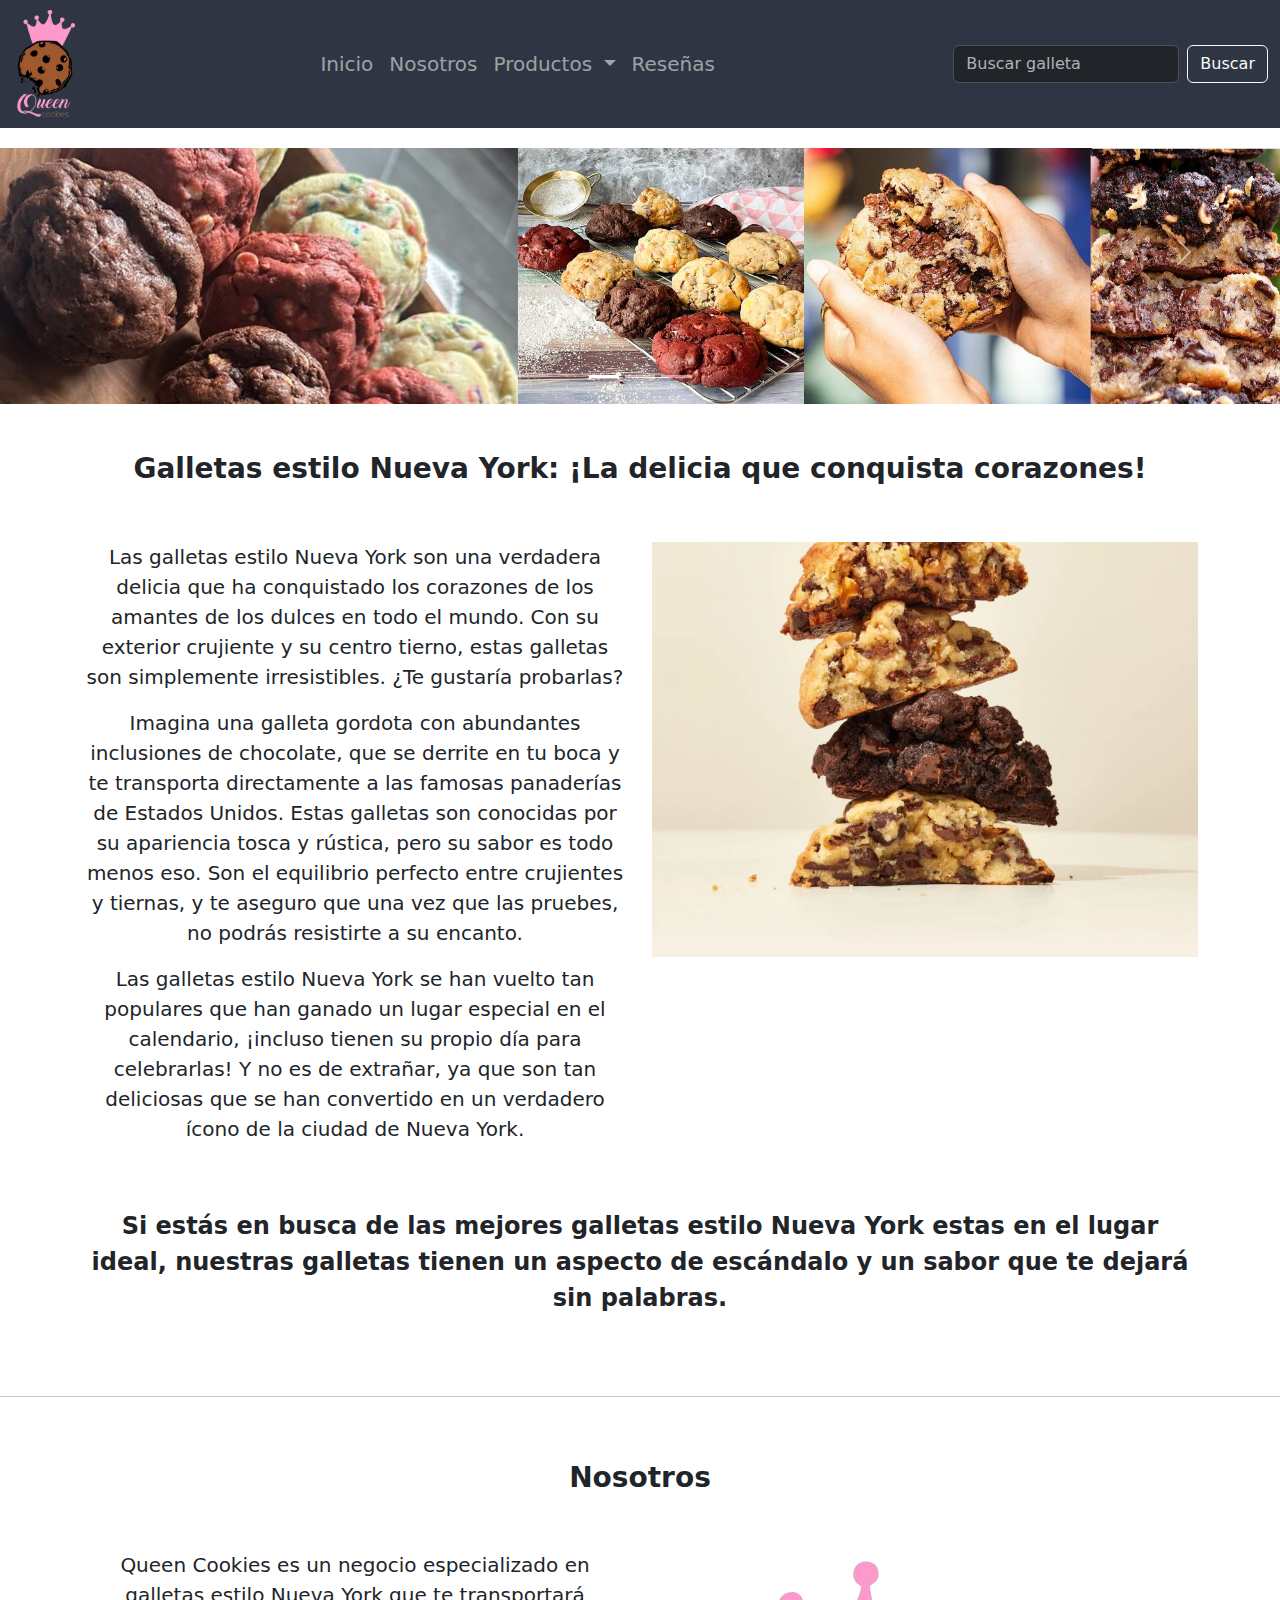
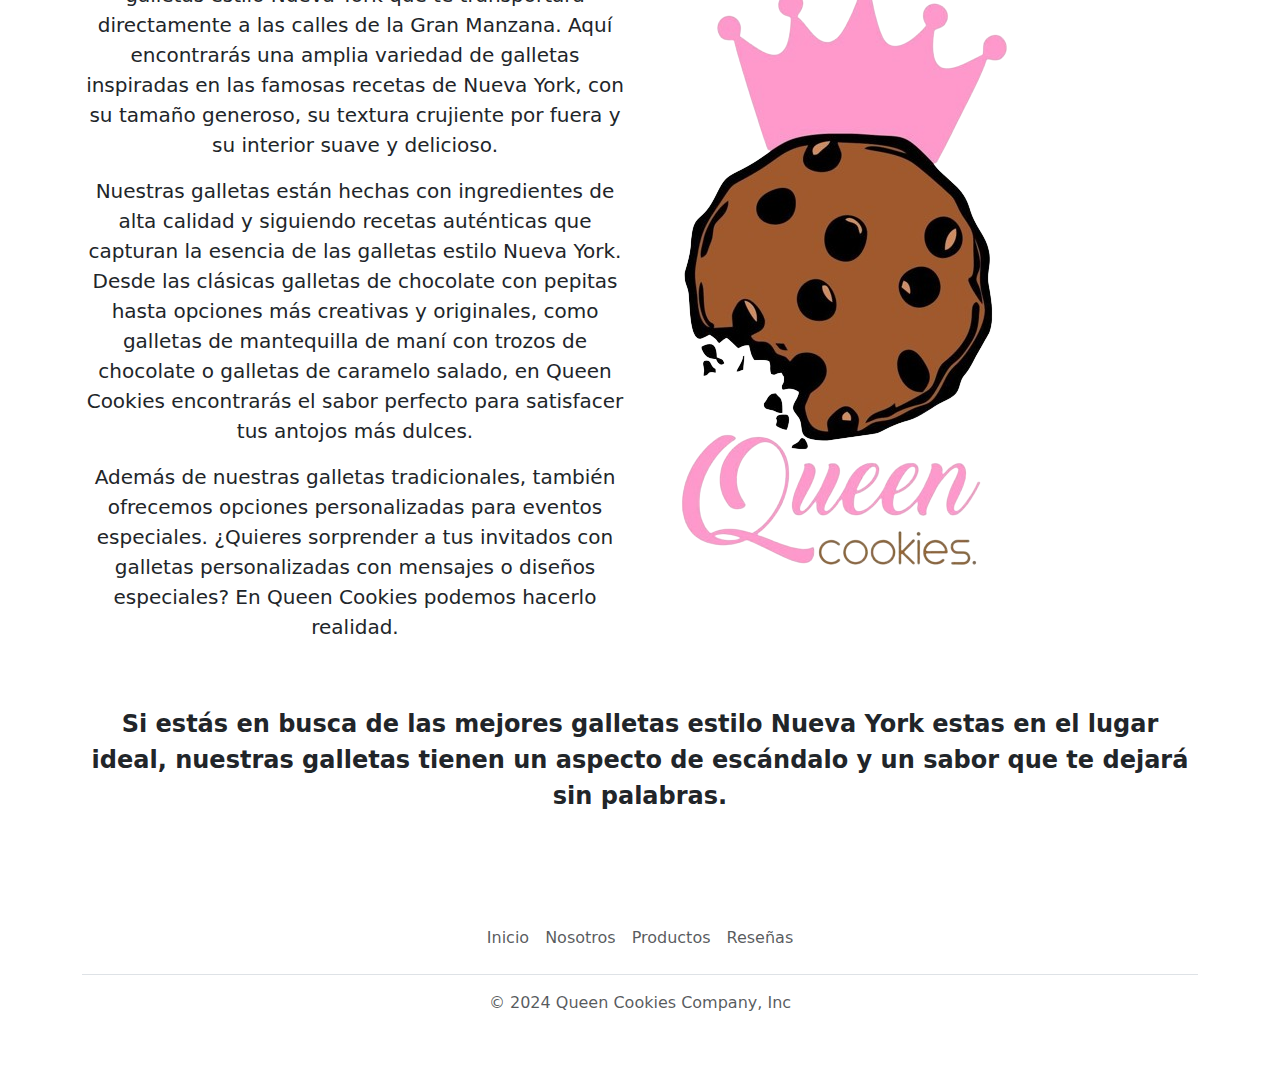
<file: index.html>
<!DOCTYPE html>
<html lang="es">
<head>
    <meta charset="UTF-8">
    <meta name="viewport" content="width=device-width, initial-scale=1.0">
    <title>Proyecto Cookies</title>
    <link rel="stylesheet" href="vendoor/bootstrap/css/bootstrap.min.css">
    <link rel="stylesheet" href="vendoor/boxicons/css/boxicons.min.css">
    <link rel="stylesheet" href="css/style.css">
</head>

<body>
    <header class="bg-fondo" >
        <nav class="navbar navbar-expand-lg bg-menu py-2 fixed-top" data-bs-theme="dark">
            <div class="container-fluid"
              <a class="navbar-brand mx-3" href="#"><img src="img/logo.png" alt="logo cookies" width="70"></a>
              <button class="navbar-toggler" type="button" data-bs-toggle="collapse" data-bs-target="#navbarSupportedContent" aria-controls="navbarSupportedContent" aria-expanded="false" aria-label="Toggle navigation">
                <span class="navbar-toggler-icon"></span>
              </button>
              <div class="collapse navbar-collapse fs-5" id="navbarSupportedContent">
                <ul class="navbar-nav mx-auto mb-2 mb-lg-0">
                  <li class="nav-item">
                    <a class="nav-link" aria-current="page" href="index.html">Inicio</a>
                  </li>
                  <li class="nav-item">
                    <a class="nav-link" href="#nosotros">Nosotros</a>
                  </li>
                  <li class="nav-item dropdown">
                    <a class="nav-link dropdown-toggle" href="#productos" role="button" data-bs-toggle="dropdown" aria-expanded="false">
                      Productos
                    </a>
                    <ul class="dropdown-menu">
                      <li><a class="dropdown-item" href="galletas.html">Galletas</a></li>
                      <li><a class="dropdown-item" href="#">Brownies</a></li>
                      <li><a class="dropdown-item" href="#">Tortas</a></li>                      
                      <li><a class="dropdown-item" href="#">Kits</a></li>
                      <li><hr class="dropdown-divider"></li>
                      <li><a class="dropdown-item" href="#">Mercancia</a></li>
                    </ul>
                  </li>
                  <li class="nav-item">
                    <a class="nav-link" aria-disabled="true" href="#resenas">Reseñas</a>
                  </li>
                </ul>
                <form class="d-flex" role="search">
                  <input class="form-control me-2" type="search" placeholder="Buscar galleta" aria-label="Search">
                  <button class="btn btn-outline-light" type="submit">Buscar</button>
                </form>
              </div>
            </div>
          </nav>

    </header>

    <main>
        <div id="carouselExampleIndicators" class="carousel slide pt-5">
            <div class="carousel-indicators">
              <button type="button" data-bs-target="#carouselExampleIndicators" data-bs-slide-to="0" class="active" aria-current="true" aria-label="Slide 1"></button>
              <button type="button" data-bs-target="#carouselExampleIndicators" data-bs-slide-to="1" aria-label="Slide 2"></button>
              <button type="button" data-bs-target="#carouselExampleIndicators" data-bs-slide-to="2" aria-label="Slide 3"></button>
            </div>
            <div class="carousel-inner">
              <div class="carousel-item active">
                <img src="img/1.jpg" class="d-block w-100" alt="galletas ny style">
              </div>
              <div class="carousel-item">
                <img src="img/3.jpg" class="d-block w-100" alt="tortas">
              </div>
              <div class="carousel-item">
                <img src="img/5.jpg" class="d-block w-100" alt="brownies">
              </div>
            </div>
            <button class="carousel-control-prev" type="button" data-bs-target="#carouselExampleIndicators" data-bs-slide="prev">
              <span class="carousel-control-prev-icon" aria-hidden="true"></span>
              <span class="visually-hidden">Previous</span>
            </button>
            <button class="carousel-control-next" type="button" data-bs-target="#carouselExampleIndicators" data-bs-slide="next">
              <span class="carousel-control-next-icon" aria-hidden="true"></span>
              <span class="visually-hidden">Next</span>
            </button>
        </div>


        <section id="inicio">
            <h3 class="text-center py-5 fw-bold">
                Galletas estilo Nueva York: ¡La delicia que conquista corazones!
            </h3>
            <div class="container">
                <div class="row">
                    <div class="col-md-6">
                        <div class="text-center fs-5">
                            <p> Las galletas estilo Nueva York son una verdadera delicia que ha conquistado los corazones de los amantes de los dulces en todo el mundo. Con su exterior crujiente y su centro tierno, estas galletas son simplemente irresistibles. ¿Te gustaría probarlas?</p>
                            <p>Imagina una galleta gordota con abundantes inclusiones de chocolate, que se derrite en tu boca y te transporta directamente a las famosas panaderías de Estados Unidos. Estas galletas son conocidas por su apariencia tosca y rústica, pero su sabor es todo menos eso. Son el equilibrio perfecto entre crujientes y tiernas, y te aseguro que una vez que las pruebes, no podrás resistirte a su encanto.</p>
                            <p>Las galletas estilo Nueva York se han vuelto tan populares que han ganado un lugar especial en el calendario, ¡incluso tienen su propio día para celebrarlas! Y no es de extrañar, ya que son tan deliciosas que se han convertido en un verdadero ícono de la ciudad de Nueva York.</p>
                        </div>
                    </div>
                    <div class="col-md-6">
                        <img src="img/i1.webp" alt="cookies ny" class="img-fluid">
                    </div>
                    <div class="text-center fs-4 py-5 fw-bold">
                        <p> Si estás en busca de las mejores galletas estilo Nueva York estas en el lugar ideal, nuestras galletas tienen un aspecto de escándalo y un sabor que te dejará sin palabras.</p>
                    </div>
                </div>


            </div>

        </section>
        <hr>
        <section id="nosotros">
            <h3 class="text-center py-5 fw-bold">
                Nosotros
            </h3>
            <div class="container">
                <div class="row">
                    <div class="col-md-6">
                        <div class="text-center fs-5">
                            <p> Queen Cookies es un negocio especializado en galletas estilo Nueva York que te transportará directamente a las calles de la Gran Manzana. Aquí encontrarás una amplia variedad de galletas inspiradas en las famosas recetas de Nueva York, con su tamaño generoso, su textura crujiente por fuera y su interior suave y delicioso.</p>
                            <p>Nuestras galletas están hechas con ingredientes de alta calidad y siguiendo recetas auténticas que capturan la esencia de las galletas estilo Nueva York. Desde las clásicas galletas de chocolate con pepitas hasta opciones más creativas y originales, como galletas de mantequilla de maní con trozos de chocolate o galletas de caramelo salado, en Queen Cookies encontrarás el sabor perfecto para satisfacer tus antojos más dulces.</p>
                            <p>Además de nuestras galletas tradicionales, también ofrecemos opciones personalizadas para eventos especiales. ¿Quieres sorprender a tus invitados con galletas personalizadas con mensajes o diseños especiales? En Queen Cookies podemos hacerlo realidad.</p>
                        </div>
                    </div>
                    <div class="col-md-6">
                        <img src="img/logo.png" alt="cookies ny" class="img-fluid">
                    </div>
                    <div class="text-center fs-4 py-5 fw-bold">
                        <p> Si estás en busca de las mejores galletas estilo Nueva York estas en el lugar ideal, nuestras galletas tienen un aspecto de escándalo y un sabor que te dejará sin palabras.</p>
                    </div>
                </div>


            </div>






        </section>




    </main>

    <footer>
        <div class="container">
            <footer class="py-3 my-4">
              <ul class="nav justify-content-center border-bottom pb-3 mb-3">
                <li class="nav-item"><a href="#inicio" class="nav-link px-2 text-body-secondary">Inicio</a></li>
                <li class="nav-item"><a href="#nosotros" class="nav-link px-2 text-body-secondary">Nosotros</a></li>
                <li class="nav-item"><a href="#productos" class="nav-link px-2 text-body-secondary">Productos</a></li>
                <li class="nav-item"><a href="#resenas" class="nav-link px-2 text-body-secondary">Reseñas</a></li>
              </ul>
              <p class="text-center text-body-secondary">© 2024 Queen Cookies Company, Inc</p>
            </footer>
          </div>
    </footer>

</body>

<script src="vendoor/bootstrap/js/bootstrap.bundle.js"></script>

</html>
</file>
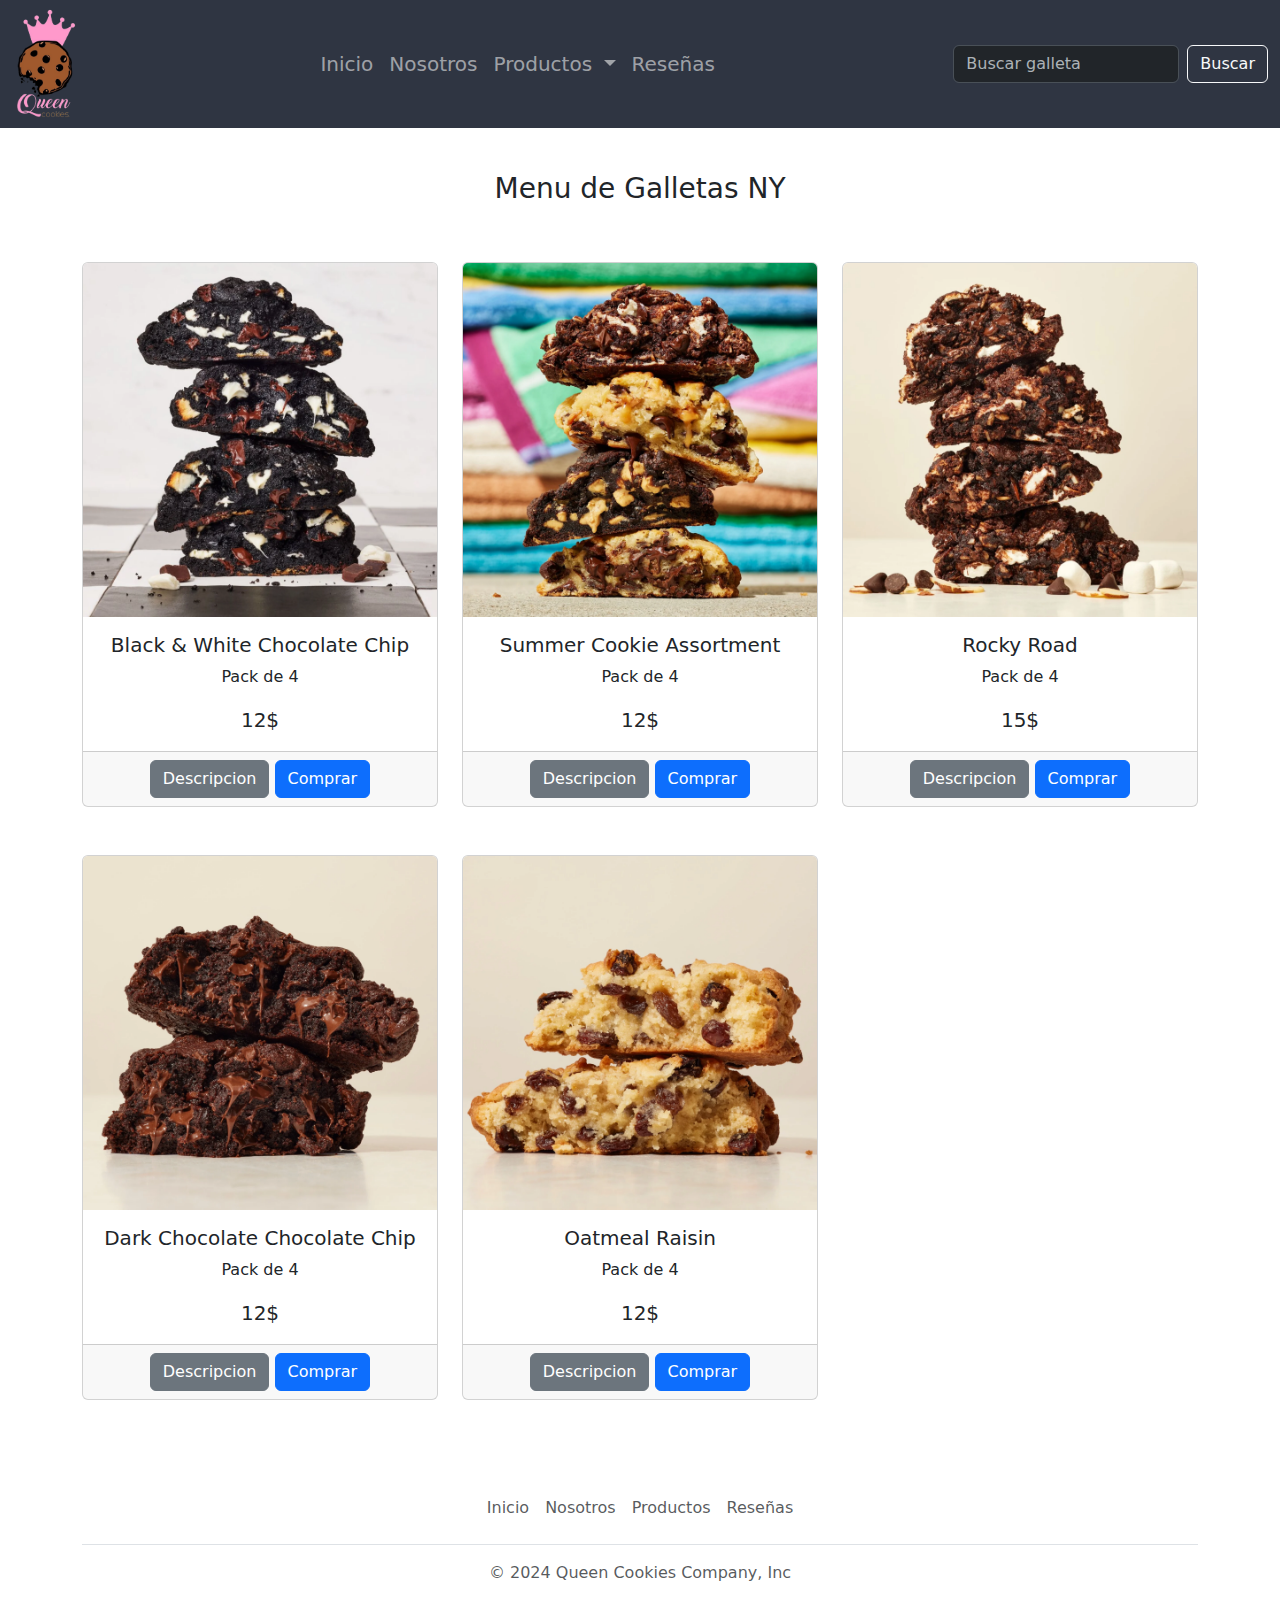
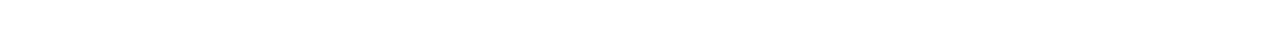
<file: galletas.html>
<!DOCTYPE html>
<html lang="es">

<head>
  <meta charset="UTF-8">
  <meta name="viewport" content="width=device-width, initial-scale=1.0">
  <title>Proyecto Cookies</title>
  <link rel="stylesheet" href="vendoor/bootstrap/css/bootstrap.min.css">
  <link rel="stylesheet" href="vendoor/boxicons/css/boxicons.min.css">
  <link rel="stylesheet" href="css/style.css">
</head>

<body>
  <header class="bg-fondo">
    <nav class="navbar navbar-expand-lg bg-menu py-2 fixed-top" data-bs-theme="dark">
      <div class="container-fluid" <a class="navbar-brand mx-3" href="#"><img src="img/logo.png" alt="logo cookies"
          width="70"></a>
        <button class="navbar-toggler" type="button" data-bs-toggle="collapse" data-bs-target="#navbarSupportedContent"
          aria-controls="navbarSupportedContent" aria-expanded="false" aria-label="Toggle navigation">
          <span class="navbar-toggler-icon"></span>
        </button>
        <div class="collapse navbar-collapse fs-5" id="navbarSupportedContent">
          <ul class="navbar-nav mx-auto mb-2 mb-lg-0">
            <li class="nav-item">
              <a class="nav-link" aria-current="page" href="index.html">Inicio</a>
            </li>
            <li class="nav-item">
              <a class="nav-link" href="#nosotros">Nosotros</a>
            </li>
            <li class="nav-item dropdown">
              <a class="nav-link dropdown-toggle" href="#productos" role="button" data-bs-toggle="dropdown"
                aria-expanded="false">
                Productos
              </a>
              <ul class="dropdown-menu">
                <li><a class="dropdown-item" href="#galletas.html">Galletas</a></li>
                <li><a class="dropdown-item" href="#">Brownies</a></li>
                <li><a class="dropdown-item" href="#">Tortas</a></li>
                <li><a class="dropdown-item" href="#">Kits</a></li>
                <li>
                  <hr class="dropdown-divider">
                </li>
                <li><a class="dropdown-item" href="#">Mercancia</a></li>
              </ul>
            </li>
            <li class="nav-item">
              <a class="nav-link" aria-disabled="true" href="#resenas">Reseñas</a>
            </li>
          </ul>
          <form class="d-flex" role="search">
            <input class="form-control me-2" type="search" placeholder="Buscar galleta" aria-label="Search">
            <button class="btn btn-outline-light" type="submit">Buscar</button>
          </form>
        </div>
      </div>
    </nav>

  </header>

  <>
    <div class="container">
      <h3 class="text-center py-5">Menu de Galletas NY</h3>
      <div class="row">

        <div class="col-md-4 mb-5">
          <div class="card">
            <div clas="card-header">
              <img src="img/productos/c1.jpg" class="card-img-top" alt="black and white cookie">
            </div>
            <div class="card-body text-center">
              <h5 class="card-title">Black & White Chocolate Chip</h5>
              <p class="card-text">Pack de 4</p>
              <p class="card-text fs-5">12$</p>
            </div>
            <div class="card-footer text-center">
              <a href="#" class="btn btn-secondary">Descripcion</a>
              <a href="#" class="btn btn-primary">Comprar</a>
            </div>
          </div>
        </div>

        <div class="col-md-4 mb-5">
          <div class="card">
            <div clas="card-header">
              <img src="img/productos/c2.webp" class="card-img-top" alt="black and white cookie">
            </div>
            <div class="card-body text-center">
              <h5 class="card-title">Summer Cookie Assortment</h5>
              <p class="card-text">Pack de 4</p>
              <p class="card-text fs-5">12$</p>
            </div>
            <div class="card-footer text-center">
              <a href="#" class="btn btn-secondary">Descripcion</a>
              <a href="#" class="btn btn-primary">Comprar</a>
            </div>
          </div>
        </div>

        <div class="col-md-4 mb-5">
          <div class="card">
            <div clas="card-header">
              <img src="img/productos/c3.webp" class="card-img-top" alt="black and white cookie">
            </div>
            <div class="card-body text-center">
              <h5 class="card-title">Rocky Road</h5>
              <p class="card-text">Pack de 4</p>
              <p class="card-text fs-5">15$</p>
            </div>
            <div class="card-footer text-center">
              <a href="#" class="btn btn-secondary">Descripcion</a>
              <a href="#" class="btn btn-primary">Comprar</a>
            </div>
          </div>
        </div>

        <div class="col-md-4 mb-5">
          <div class="card">
            <div clas="card-header">
              <img src="img/productos/c4.webp" class="card-img-top" alt="black and white cookie">
            </div>
            <div class="card-body text-center">
              <h5 class="card-title">Dark Chocolate Chocolate Chip</h5>
              <p class="card-text">Pack de 4</p>
              <p class="card-text fs-5">12$</p>
            </div>
            <div class="card-footer text-center">
              <a href="#" class="btn btn-secondary">Descripcion</a>
              <a href="#" class="btn btn-primary">Comprar</a>
            </div>
          </div>
        </div>

        <div class="col-md-4 mb-5">
          <div class="card">
            <div clas="card-header">
              <img src="img/productos/c5.webp" class="card-img-top" alt="black and white cookie">
            </div>
            <div class="card-body text-center">
              <h5 class="card-title">Oatmeal Raisin</h5>
              <p class="card-text">Pack de 4</p>
              <p class="card-text fs-5">12$</p>
            </div>
            <div class="card-footer text-center">
              <a href="#" class="btn btn-secondary">Descripcion</a>
              <a href="#" class="btn btn-primary">Comprar</a>
            </div>
          </div>
        </div>





      </div>


    </div>


    </main>

    <footer>
      <div class="container">
        <footer class="py-3 my-4">
          <ul class="nav justify-content-center border-bottom pb-3 mb-3">
            <li class="nav-item"><a href="#inicio" class="nav-link px-2 text-body-secondary">Inicio</a></li>
            <li class="nav-item"><a href="#nosotros" class="nav-link px-2 text-body-secondary">Nosotros</a></li>
            <li class="nav-item"><a href="#productos" class="nav-link px-2 text-body-secondary">Productos</a></li>
            <li class="nav-item"><a href="#resenas" class="nav-link px-2 text-body-secondary">Reseñas</a></li>
          </ul>
          <p class="text-center text-body-secondary">© 2024 Queen Cookies Company, Inc</p>
        </footer>
      </div>
    </footer>

</body>

<script src="vendoor/bootstrap/js/bootstrap.bundle.js"></script>

</html>
</file>
<file: css/style.css>
body {
    margin-top: 100px;
}

.bg-fondo {
    background-color: #ced6e0;
    color: #2f3542;
}

.bg-menu {
    background-color: #2f3542;
}
</file>
